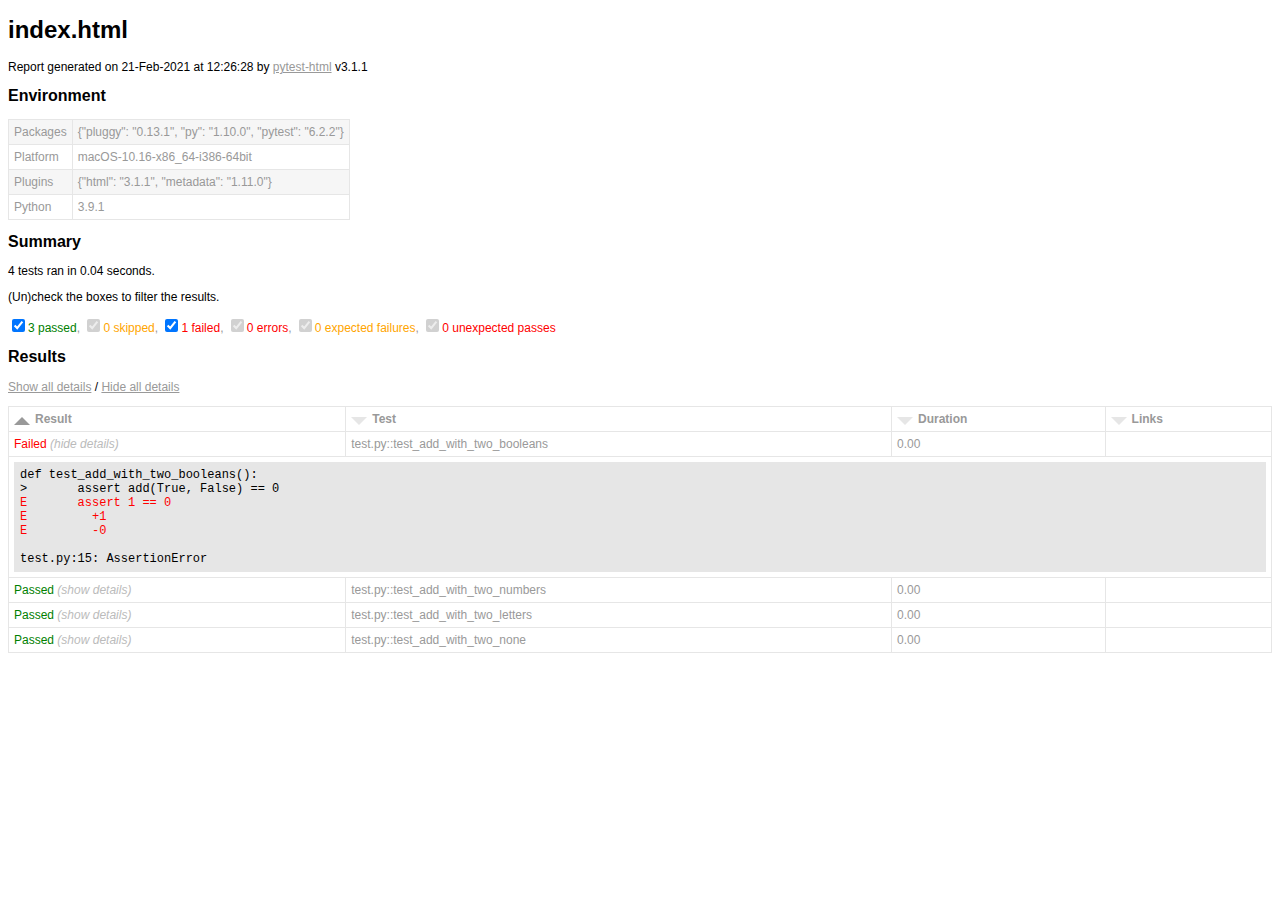
<file: chp-013_les-tests-unitaires/index.html>
<!DOCTYPE html>
<html>
  <head>
    <meta charset="utf-8"/>
    <title>Test Report</title>
    <link href="assets/style.css" rel="stylesheet" type="text/css"/></head>
  <body onLoad="init()">
    <script>/* This Source Code Form is subject to the terms of the Mozilla Public
 * License, v. 2.0. If a copy of the MPL was not distributed with this file,
 * You can obtain one at http://mozilla.org/MPL/2.0/. */


function toArray(iter) {
    if (iter === null) {
        return null;
    }
    return Array.prototype.slice.call(iter);
}

function find(selector, elem) { // eslint-disable-line no-redeclare
    if (!elem) {
        elem = document;
    }
    return elem.querySelector(selector);
}

function findAll(selector, elem) {
    if (!elem) {
        elem = document;
    }
    return toArray(elem.querySelectorAll(selector));
}

function sortColumn(elem) {
    toggleSortStates(elem);
    const colIndex = toArray(elem.parentNode.childNodes).indexOf(elem);
    let key;
    if (elem.classList.contains('result')) {
        key = keyResult;
    } else if (elem.classList.contains('links')) {
        key = keyLink;
    } else {
        key = keyAlpha;
    }
    sortTable(elem, key(colIndex));
}

function showAllExtras() { // eslint-disable-line no-unused-vars
    findAll('.col-result').forEach(showExtras);
}

function hideAllExtras() { // eslint-disable-line no-unused-vars
    findAll('.col-result').forEach(hideExtras);
}

function showExtras(colresultElem) {
    const extras = colresultElem.parentNode.nextElementSibling;
    const expandcollapse = colresultElem.firstElementChild;
    extras.classList.remove('collapsed');
    expandcollapse.classList.remove('expander');
    expandcollapse.classList.add('collapser');
}

function hideExtras(colresultElem) {
    const extras = colresultElem.parentNode.nextElementSibling;
    const expandcollapse = colresultElem.firstElementChild;
    extras.classList.add('collapsed');
    expandcollapse.classList.remove('collapser');
    expandcollapse.classList.add('expander');
}

function showFilters() {
    const filterItems = document.getElementsByClassName('filter');
    for (let i = 0; i < filterItems.length; i++)
        filterItems[i].hidden = false;
}

function addCollapse() {
    // Add links for show/hide all
    const resulttable = find('table#results-table');
    const showhideall = document.createElement('p');
    showhideall.innerHTML = '<a href="javascript:showAllExtras()">Show all details</a> / ' +
                            '<a href="javascript:hideAllExtras()">Hide all details</a>';
    resulttable.parentElement.insertBefore(showhideall, resulttable);

    // Add show/hide link to each result
    findAll('.col-result').forEach(function(elem) {
        const collapsed = getQueryParameter('collapsed') || 'Passed';
        const extras = elem.parentNode.nextElementSibling;
        const expandcollapse = document.createElement('span');
        if (extras.classList.contains('collapsed')) {
            expandcollapse.classList.add('expander');
        } else if (collapsed.includes(elem.innerHTML)) {
            extras.classList.add('collapsed');
            expandcollapse.classList.add('expander');
        } else {
            expandcollapse.classList.add('collapser');
        }
        elem.appendChild(expandcollapse);

        elem.addEventListener('click', function(event) {
            if (event.currentTarget.parentNode.nextElementSibling.classList.contains('collapsed')) {
                showExtras(event.currentTarget);
            } else {
                hideExtras(event.currentTarget);
            }
        });
    });
}

function getQueryParameter(name) {
    const match = RegExp('[?&]' + name + '=([^&]*)').exec(window.location.search);
    return match && decodeURIComponent(match[1].replace(/\+/g, ' '));
}

function init () { // eslint-disable-line no-unused-vars
    resetSortHeaders();

    addCollapse();

    showFilters();

    sortColumn(find('.initial-sort'));

    findAll('.sortable').forEach(function(elem) {
        elem.addEventListener('click',
            function() {
                sortColumn(elem);
            }, false);
    });
}

function sortTable(clicked, keyFunc) {
    const rows = findAll('.results-table-row');
    const reversed = !clicked.classList.contains('asc');
    const sortedRows = sort(rows, keyFunc, reversed);
    /* Whole table is removed here because browsers acts much slower
     * when appending existing elements.
     */
    const thead = document.getElementById('results-table-head');
    document.getElementById('results-table').remove();
    const parent = document.createElement('table');
    parent.id = 'results-table';
    parent.appendChild(thead);
    sortedRows.forEach(function(elem) {
        parent.appendChild(elem);
    });
    document.getElementsByTagName('BODY')[0].appendChild(parent);
}

function sort(items, keyFunc, reversed) {
    const sortArray = items.map(function(item, i) {
        return [keyFunc(item), i];
    });

    sortArray.sort(function(a, b) {
        const keyA = a[0];
        const keyB = b[0];

        if (keyA == keyB) return 0;

        if (reversed) {
            return keyA < keyB ? 1 : -1;
        } else {
            return keyA > keyB ? 1 : -1;
        }
    });

    return sortArray.map(function(item) {
        const index = item[1];
        return items[index];
    });
}

function keyAlpha(colIndex) {
    return function(elem) {
        return elem.childNodes[1].childNodes[colIndex].firstChild.data.toLowerCase();
    };
}

function keyLink(colIndex) {
    return function(elem) {
        const dataCell = elem.childNodes[1].childNodes[colIndex].firstChild;
        return dataCell == null ? '' : dataCell.innerText.toLowerCase();
    };
}

function keyResult(colIndex) {
    return function(elem) {
        const strings = ['Error', 'Failed', 'Rerun', 'XFailed', 'XPassed',
            'Skipped', 'Passed'];
        return strings.indexOf(elem.childNodes[1].childNodes[colIndex].firstChild.data);
    };
}

function resetSortHeaders() {
    findAll('.sort-icon').forEach(function(elem) {
        elem.parentNode.removeChild(elem);
    });
    findAll('.sortable').forEach(function(elem) {
        const icon = document.createElement('div');
        icon.className = 'sort-icon';
        icon.textContent = 'vvv';
        elem.insertBefore(icon, elem.firstChild);
        elem.classList.remove('desc', 'active');
        elem.classList.add('asc', 'inactive');
    });
}

function toggleSortStates(elem) {
    //if active, toggle between asc and desc
    if (elem.classList.contains('active')) {
        elem.classList.toggle('asc');
        elem.classList.toggle('desc');
    }

    //if inactive, reset all other functions and add ascending active
    if (elem.classList.contains('inactive')) {
        resetSortHeaders();
        elem.classList.remove('inactive');
        elem.classList.add('active');
    }
}

function isAllRowsHidden(value) {
    return value.hidden == false;
}

function filterTable(elem) { // eslint-disable-line no-unused-vars
    const outcomeAtt = 'data-test-result';
    const outcome = elem.getAttribute(outcomeAtt);
    const classOutcome = outcome + ' results-table-row';
    const outcomeRows = document.getElementsByClassName(classOutcome);

    for(let i = 0; i < outcomeRows.length; i++){
        outcomeRows[i].hidden = !elem.checked;
    }

    const rows = findAll('.results-table-row').filter(isAllRowsHidden);
    const allRowsHidden = rows.length == 0 ? true : false;
    const notFoundMessage = document.getElementById('not-found-message');
    notFoundMessage.hidden = !allRowsHidden;
}
</script>
    <h1>index.html</h1>
    <p>Report generated on 21-Feb-2021 at 12:26:28 by <a href="https://pypi.python.org/pypi/pytest-html">pytest-html</a> v3.1.1</p>
    <h2>Environment</h2>
    <table id="environment">
      <tr>
        <td>Packages</td>
        <td>{"pluggy": "0.13.1", "py": "1.10.0", "pytest": "6.2.2"}</td></tr>
      <tr>
        <td>Platform</td>
        <td>macOS-10.16-x86_64-i386-64bit</td></tr>
      <tr>
        <td>Plugins</td>
        <td>{"html": "3.1.1", "metadata": "1.11.0"}</td></tr>
      <tr>
        <td>Python</td>
        <td>3.9.1</td></tr></table>
    <h2>Summary</h2>
    <p>4 tests ran in 0.04 seconds. </p>
    <p class="filter" hidden="true">(Un)check the boxes to filter the results.</p><input checked="true" class="filter" data-test-result="passed" hidden="true" name="filter_checkbox" onChange="filterTable(this)" type="checkbox"/><span class="passed">3 passed</span>, <input checked="true" class="filter" data-test-result="skipped" disabled="true" hidden="true" name="filter_checkbox" onChange="filterTable(this)" type="checkbox"/><span class="skipped">0 skipped</span>, <input checked="true" class="filter" data-test-result="failed" hidden="true" name="filter_checkbox" onChange="filterTable(this)" type="checkbox"/><span class="failed">1 failed</span>, <input checked="true" class="filter" data-test-result="error" disabled="true" hidden="true" name="filter_checkbox" onChange="filterTable(this)" type="checkbox"/><span class="error">0 errors</span>, <input checked="true" class="filter" data-test-result="xfailed" disabled="true" hidden="true" name="filter_checkbox" onChange="filterTable(this)" type="checkbox"/><span class="xfailed">0 expected failures</span>, <input checked="true" class="filter" data-test-result="xpassed" disabled="true" hidden="true" name="filter_checkbox" onChange="filterTable(this)" type="checkbox"/><span class="xpassed">0 unexpected passes</span>
    <h2>Results</h2>
    <table id="results-table">
      <thead id="results-table-head">
        <tr>
          <th class="sortable result initial-sort" col="result">Result</th>
          <th class="sortable" col="name">Test</th>
          <th class="sortable" col="duration">Duration</th>
          <th class="sortable links" col="links">Links</th></tr>
        <tr hidden="true" id="not-found-message">
          <th colspan="4">No results found. Try to check the filters</th></tr></thead>
      <tbody class="failed results-table-row">
        <tr>
          <td class="col-result">Failed</td>
          <td class="col-name">test.py::test_add_with_two_booleans</td>
          <td class="col-duration">0.00</td>
          <td class="col-links"></td></tr>
        <tr>
          <td class="extra" colspan="4">
            <div class="log">def test_add_with_two_booleans():<br/>&gt;       assert add(True, False) == 0<br/><span class="error">E       assert 1 == 0</span><br/><span class="error">E         +1</span><br/><span class="error">E         -0</span><br/><br/>test.py:15: AssertionError<br/></div></td></tr></tbody>
      <tbody class="passed results-table-row">
        <tr>
          <td class="col-result">Passed</td>
          <td class="col-name">test.py::test_add_with_two_numbers</td>
          <td class="col-duration">0.00</td>
          <td class="col-links"></td></tr>
        <tr>
          <td class="extra" colspan="4">
            <div class="empty log">No log output captured.</div></td></tr></tbody>
      <tbody class="passed results-table-row">
        <tr>
          <td class="col-result">Passed</td>
          <td class="col-name">test.py::test_add_with_two_letters</td>
          <td class="col-duration">0.00</td>
          <td class="col-links"></td></tr>
        <tr>
          <td class="extra" colspan="4">
            <div class="empty log">No log output captured.</div></td></tr></tbody>
      <tbody class="passed results-table-row">
        <tr>
          <td class="col-result">Passed</td>
          <td class="col-name">test.py::test_add_with_two_none</td>
          <td class="col-duration">0.00</td>
          <td class="col-links"></td></tr>
        <tr>
          <td class="extra" colspan="4">
            <div class="empty log">No log output captured.</div></td></tr></tbody></table></body></html>
</file>
<file: chp-013_les-tests-unitaires/assets/style.css>
body {
  font-family: Helvetica, Arial, sans-serif;
  font-size: 12px;
  /* do not increase min-width as some may use split screens */
  min-width: 800px;
  color: #999;
}

h1 {
  font-size: 24px;
  color: black;
}

h2 {
  font-size: 16px;
  color: black;
}

p {
  color: black;
}

a {
  color: #999;
}

table {
  border-collapse: collapse;
}

/******************************
 * SUMMARY INFORMATION
 ******************************/
#environment td {
  padding: 5px;
  border: 1px solid #E6E6E6;
}
#environment tr:nth-child(odd) {
  background-color: #f6f6f6;
}

/******************************
 * TEST RESULT COLORS
 ******************************/
span.passed,
.passed .col-result {
  color: green;
}

span.skipped,
span.xfailed,
span.rerun,
.skipped .col-result,
.xfailed .col-result,
.rerun .col-result {
  color: orange;
}

span.error,
span.failed,
span.xpassed,
.error .col-result,
.failed .col-result,
.xpassed .col-result {
  color: red;
}

/******************************
 * RESULTS TABLE
 *
 * 1. Table Layout
 * 2. Extra
 * 3. Sorting items
 *
 ******************************/
/*------------------
 * 1. Table Layout
 *------------------*/
#results-table {
  border: 1px solid #e6e6e6;
  color: #999;
  font-size: 12px;
  width: 100%;
}
#results-table th,
#results-table td {
  padding: 5px;
  border: 1px solid #E6E6E6;
  text-align: left;
}
#results-table th {
  font-weight: bold;
}

/*------------------
 * 2. Extra
 *------------------*/
.log {
  background-color: #e6e6e6;
  border: 1px solid #e6e6e6;
  color: black;
  display: block;
  font-family: "Courier New", Courier, monospace;
  height: 230px;
  overflow-y: scroll;
  padding: 5px;
  white-space: pre-wrap;
}
.log:only-child {
  height: inherit;
}

div.image {
  border: 1px solid #e6e6e6;
  float: right;
  height: 240px;
  margin-left: 5px;
  overflow: hidden;
  width: 320px;
}
div.image img {
  width: 320px;
}

div.video {
  border: 1px solid #e6e6e6;
  float: right;
  height: 240px;
  margin-left: 5px;
  overflow: hidden;
  width: 320px;
}
div.video video {
  overflow: hidden;
  width: 320px;
  height: 240px;
}

.collapsed {
  display: none;
}

.expander::after {
  content: " (show details)";
  color: #BBB;
  font-style: italic;
  cursor: pointer;
}

.collapser::after {
  content: " (hide details)";
  color: #BBB;
  font-style: italic;
  cursor: pointer;
}

/*------------------
 * 3. Sorting items
 *------------------*/
.sortable {
  cursor: pointer;
}

.sort-icon {
  font-size: 0px;
  float: left;
  margin-right: 5px;
  margin-top: 5px;
  /*triangle*/
  width: 0;
  height: 0;
  border-left: 8px solid transparent;
  border-right: 8px solid transparent;
}
.inactive .sort-icon {
  /*finish triangle*/
  border-top: 8px solid #E6E6E6;
}
.asc.active .sort-icon {
  /*finish triangle*/
  border-bottom: 8px solid #999;
}
.desc.active .sort-icon {
  /*finish triangle*/
  border-top: 8px solid #999;
}
</file>
